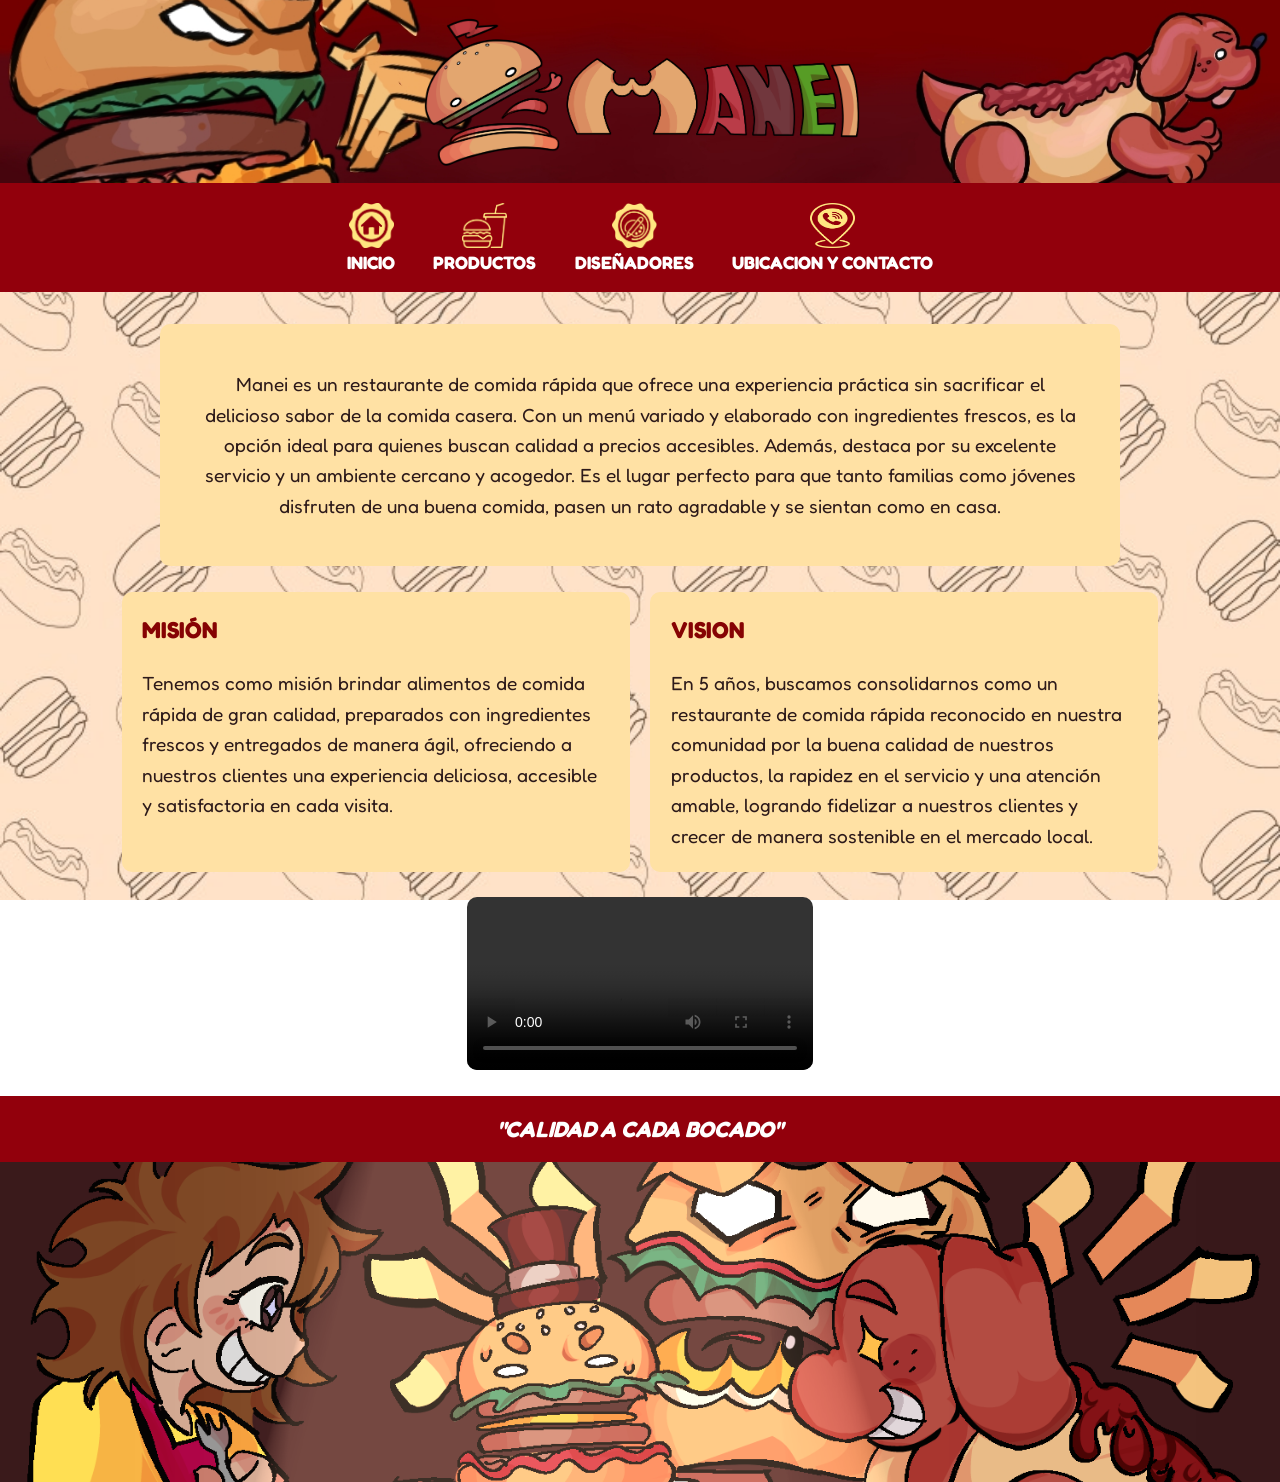
<file: MANEI/index.html>
<!DOCTYPE html>
<html lang="es">
<head>

 <title>MANEI</title>
    <link rel="stylesheet" href="archivos/estilo.css">

<meta charset="UTF-8"> 
<meta name="viewport" content="width=device-width, initial-scale=1">

  <title>PAGINA PRINCIPAL</title>

<script defer src="archivos/javascript.js">
</script>

</head>

<body>

<div id="bloquesuperior">
<div id="capa">
  
  <img class="banner" src="imagenes/banner.jpeg" alt="Banner">

  <div class="logom">

    <img src="imagenes/logo.png" alt="logo">

  </div>
</div>
</div>
 
  
<div id="menu">

  <button onmouseover="colorBoton(this)" onmouseout="quitarColorBoton(this)" id ="binicio" onclick="enlace()">
     <img src="imagenes/inicio.png" alt="icono de casa">
  INICIO
 
  </button>
    
  <button onmouseover="colorBoton(this)" onmouseout="quitarColorBoton(this)" id="bproductos" onclick ="enlace2()">
    <img src="imagenes/productos.png" alt="icono de productos">
  PRODUCTOS
  </button> 
      

  <button onmouseover="colorBoton(this)" onmouseout="quitarColorBoton(this)" id="bdiseñadores" onclick ="enlace4()" >
    <img src="imagenes/dise.png" alt="icono de diseñadores">
  DISEÑADORES
  </button>

  <button onmouseover="colorBoton(this)" onmouseout="quitarColorBoton(this)" id="bcontacto"onclick ="enlace3()" >
    <img src="imagenes/contacto.png" alt="icono de contacto">
    UBICACION Y CONTACTO
  </button>
	
</div>

<div id="texto1">
  <p>
    Manei es un restaurante de comida rápida que ofrece una experiencia práctica sin sacrificar el delicioso sabor de la comida casera. Con un menú variado y elaborado con ingredientes frescos, es la opción ideal para quienes buscan calidad a precios accesibles.
    Además, destaca por su excelente servicio y un ambiente cercano y acogedor. Es el lugar perfecto para que tanto familias como jóvenes disfruten de una buena comida, pasen un rato agradable y se sientan como en casa.
  </p> 

</div>

<div id="contenido">

  <div id="mision">

    <b>
      MISIÓN
    </b>
    <br>
    <p>
      Tenemos como misión brindar alimentos de comida rápida de gran calidad, preparados con ingredientes frescos y entregados de manera ágil, ofreciendo a nuestros clientes una experiencia deliciosa, accesible y satisfactoria en cada visita.
    </p>

  </div>

  <div id="vision">

    <b>
        VISION
    </b>
    <br>
    <p>
        En 5 años, buscamos consolidarnos como un restaurante de comida rápida reconocido en nuestra comunidad por la buena calidad de nuestros productos, la rapidez en el servicio y una atención amable, logrando fidelizar a nuestros clientes y crecer de manera sostenible en el mercado local.
    </p>

  </div>

</div>

<div id="video1">

  <video controls>

    <source src="archivos/video1.mp4" type="video/mp4">

  </video>

</div>

<div id="barrabaja">
  <p id="slogan">"CALIDAD A CADA BOCADO"</p>
</div>

<div id="bloqueinferior">

  <img class="banner" src="imagenes/baner2.png" alt="Banner">

</div>

</body>
</html>
</file>
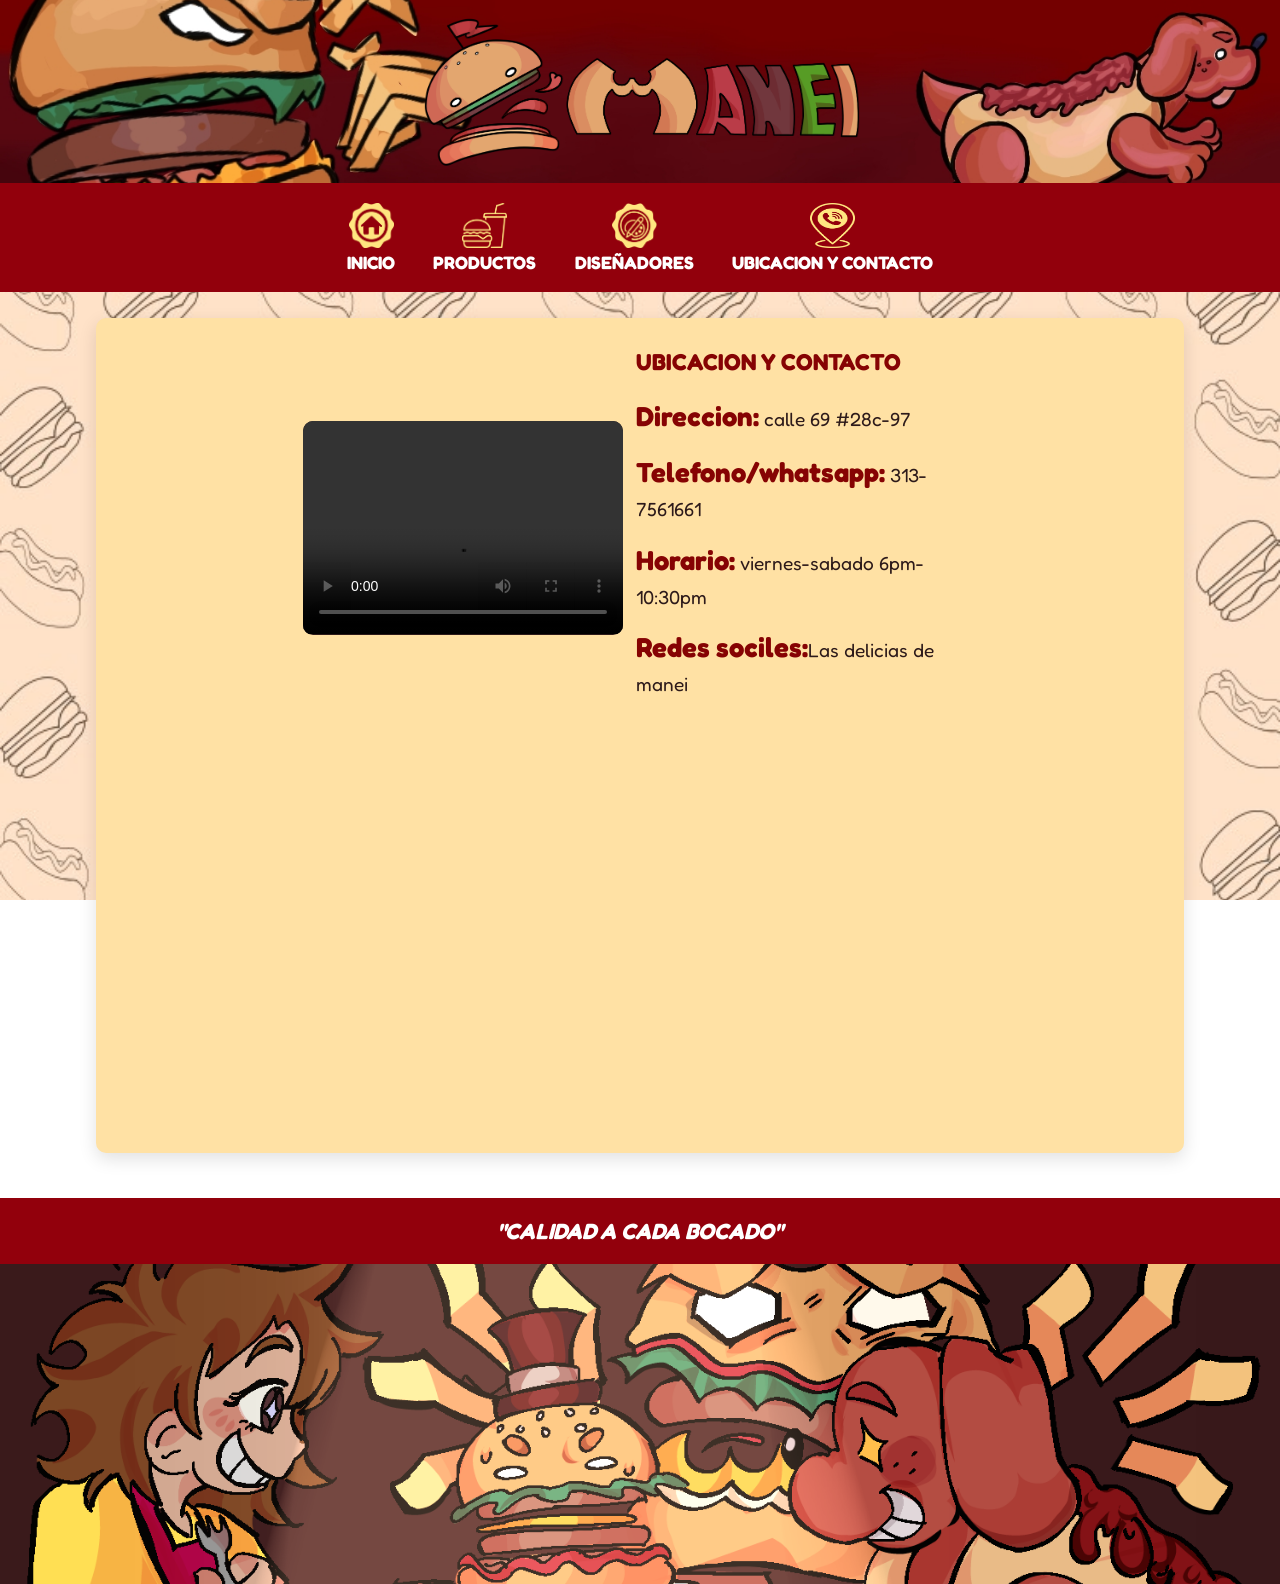
<file: MANEI/paginas/contacto.html>
<!DOCTYPE html>
<html lang="es">
<head>

<title>Explorando CSS</title>
  <link rel="stylesheet" href="../archivos/estilo.css">

<meta charset="UTF-8"> 
<meta name="viewport" content="width=device-width, initial-scale=1">

<title>PAGINA PRINCIPAL</title>


  <script defer src="../archivos/javascript.js"></script>

</head>

<body>

<div id="bloquesuperior">

   <img class="banner" src="../imagenes/banner.jpeg" alt="banner">

    <div id="letras">
    <img src="../imagenes/logo.png" alt="logo">
    </div>

</div>
 
<div id="menu">

  <button onmouseover="colorBoton(this)" onmouseout="quitarColorBoton(this)" id ="binicio" onclick="enlace5()"> 
  <img src="../imagenes/inicio.png" alt="icono de casa">
  INICIO
  </button>

  <button onmouseover="colorBoton(this)" onmouseout="quitarColorBoton(this)" id="bproductos" onclick ="enlace7()">
  <img src="../imagenes/productos.png" alt="icono de productos">
  PRODUCTOS
  </button> 
       
  <button onmouseover="colorBoton(this)" onmouseout="quitarColorBoton(this)" id="bdiseñadores" onclick ="enlace9()" >
  <img src="../imagenes/dise.png" alt="icono de diseñadores">
  DISEÑADORES
  </button>

  <button onmouseover="colorBoton(this)" onmouseout="quitarColorBoton(this)" id="bcontacto"onclick ="enlace8()" 
  ><img src="../imagenes/contacto.png" alt="icono de contacto">
  UBICACION Y CONTACTO
  </button>
	
</div>


  
  <div class="ubicacion">

    <div class="contenido-ubicacion">
      <div class="como-llegar-video" >
        <video controls preload="metadata">
          <source src="../archivos/como_llegar.mp4" type="video/mp4">
          Tu navegador no puede reproducir este video.
        </video>
      </div>

      <div class="info">
        <b>UBICACION Y CONTACTO</b>
        <p><b>Direccion:</b> calle 69 #28c-97</p>
        <p><b>Telefono/whatsapp:</b> 313-7561661</p>
        <p><b>Horario:</b> viernes-sabado 6pm-10:30pm</p>
        <p><b>Redes sociles:</b>Las delicias de manei  </p>
      </div>
    </div>

    <div class="mapa">
      <iframe src="https://www.google.com/maps/embed?pb=!1m18!1m12!1m3!1d3982.134551886643!2d-76.296817925027!3d3.5564599964177575!2m3!1f0!2f0!3f0!3m2!1i1024!2i768!4f13.1!3m3!1m2!1s0x8e3a04a0280069d7%3A0x676a870cfda4eb34!2sCl%2069%20%23%2028C-97%2C%20Palmira%2C%20Valle%20del%20Cauca!5e0!3m2!1ses!2sco!4v1792916880107!5m2!1ses!2sco" width="600" height="450" style="border:0;" allowfullscreen="" loading="lazy" referrerpolicy="strict-origin-when-cross-origin"></iframe>    
    </div>

  </div>
  
<div id="barrabaja">
  <p id="slogan">"CALIDAD A CADA BOCADO"</p>
</div>

<div id="bloqueinferior">
    <img class="banner" src="../imagenes/baner2.png" alt="Banner">
</div>

</body>
</html>
</file>
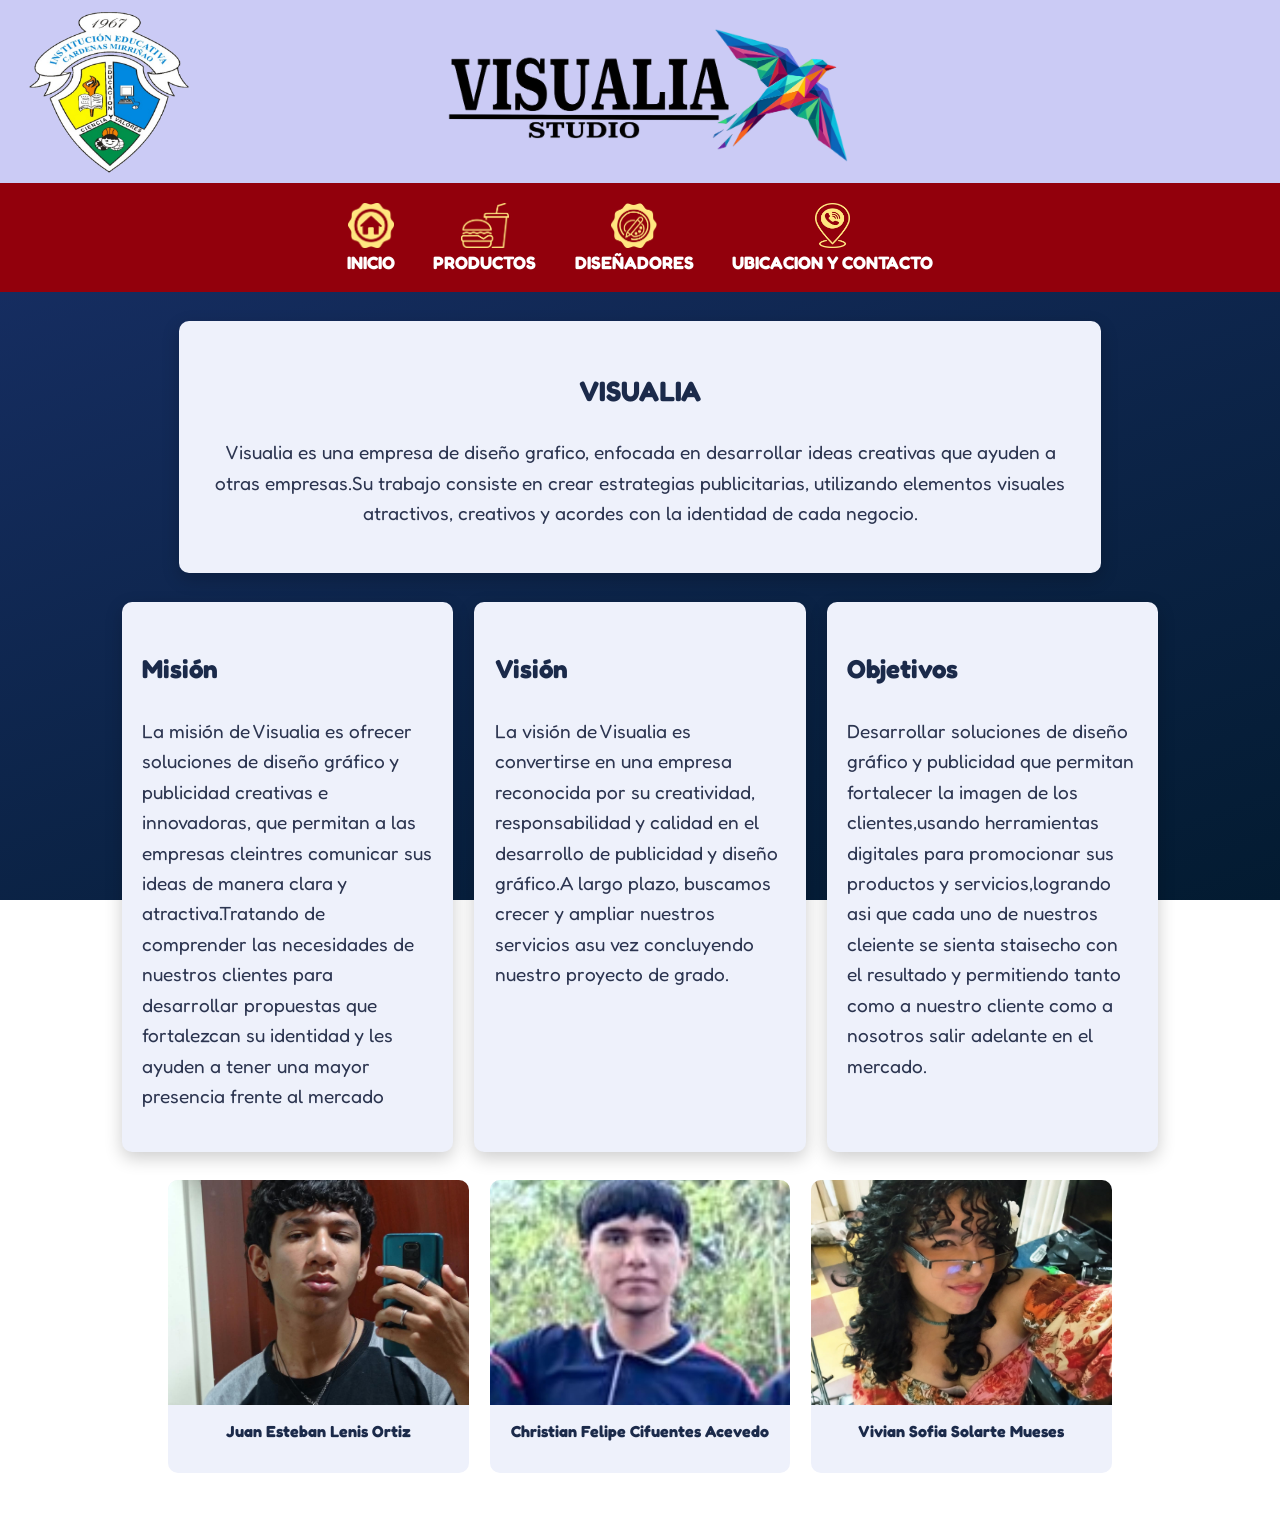
<file: MANEI/paginas/diseñadores.html>
<!DOCTYPE html>
<html lang="es">
<head>

 <title>Explorando CSS</title>
    <link rel="stylesheet" href="../archivos/estilovs.css">

<meta charset="UTF-8"> 
<meta name="viewport" content="width=device-width, initial-scale=1">

<title>PAGINA PRINCIPAL</title>
<script defer src="../archivos/javascript.js"></script>

</head>

<body class="pagina-disenadores">

<div class="bloquesuperiorvs">

    <div class="escudocm">

       <img src="../imagenes/escudo.png" alt="logo">
    </div>

    <div id="logovs">

      <img src="../imagenes/visualia.png" alt="">

    </div>

</div>
 
<div id="menu">

  <button onmouseover="colorBoton(this)" onmouseout="quitarColorBoton(this)" id ="binicio" onclick="enlace5()"> 
  <img src="../imagenes/inicio.png" alt="icono de casa">
  INICIO
  </button>
     
 
  <button onmouseover="colorBoton(this)" onmouseout="quitarColorBoton(this)" id="bproductos" onclick ="enlace7()">
  <img src="../imagenes/productos.png" alt="icono de productos">
  PRODUCTOS
  </button> 
       
  <button onmouseover="colorBoton(this)" onmouseout="quitarColorBoton(this)" id="bdiseñadores" onclick ="enlace9()" >
  <img src="../imagenes/dise.png" alt="icono de diseñadores">
  DISEÑADORES
  </button>

  <button onmouseover="colorBoton(this)" onmouseout="quitarColorBoton(this)" id="bcontacto"onclick ="enlace8()" 
  ><img src="../imagenes/contacto.png" alt="icono de contacto">
  UBICACION Y CONTACTO
  </button>
	
</div>

<div class="contenedorvs">
    
    <div id="textocontvs">
      <h2>VISUALIA</h2>
      <p>
        Visualia es una empresa  de diseño grafico,
         enfocada en desarrollar ideas creativas que ayuden a otras empresas.Su trabajo consiste en crear 
        estrategias publicitarias, utilizando elementos
           visuales atractivos, creativos y acordes con la identidad de cada negocio.
      </p>
    </div>
    
  </div>




  <div id="contvisualia">

    <div class="mvo">
      <h3>Misión</h3>
      <p>La misión de Visualia es ofrecer soluciones de diseño gráfico y publicidad 
    creativas e innovadoras, que permitan a las empresas cleintres comunicar 
        sus ideas de manera clara y atractiva.Tratando de comprender las necesidades
         de nuestros clientes para desarrollar propuestas que fortalezcan
          su identidad y les ayuden a tener una mayor presencia frente al mercado
        </p>
    </div>

    <div class="mvo">
      <h3>Visión</h3>
      <p>La visión de Visualia es convertirse en una empresa reconocida por su
         creatividad, responsabilidad y calidad en el desarrollo de publicidad
          y diseño gráfico.A largo plazo, buscamos crecer y ampliar nuestros 
          servicios asu vez concluyendo nuestro proyecto de grado.</p>
    </div>

    <div class="mvo">
      <h3>Objetivos</h3>
      <p>Desarrollar soluciones de diseño gráfico y publicidad que permitan
         fortalecer la imagen de los clientes,usando herramientas digitales para promocionar sus 
          productos y servicios,logrando asi que cada uno de nuestros cleiente se sienta staisecho con el resultado 
          y permitiendo tanto como a nuestro cliente como a nosotros salir adelante en el mercado.</p>
    </div>

  </div>

</div>
    
  <div class="grupo">

    <div class="integrante">
      <img src="../imagenes/lenis.jpeg" alt="Foto del diseñador 1">
      <p>Juan Esteban Lenis Ortiz</p>
    </div>

    <div class="integrante">
      <img src="../imagenes/christian.jpeg" alt="Foto del diseñador 2">
      <p>Christian Felipe Cifuentes Acevedo</p>
    </div>

    <div class="integrante">
      <img src="../imagenes/vivian.jpeg" alt="Foto del diseñador 3">
      <p>Vivian Sofia Solarte Mueses
      </p>
    </div>

  </div>
</body>
</html>
</file>
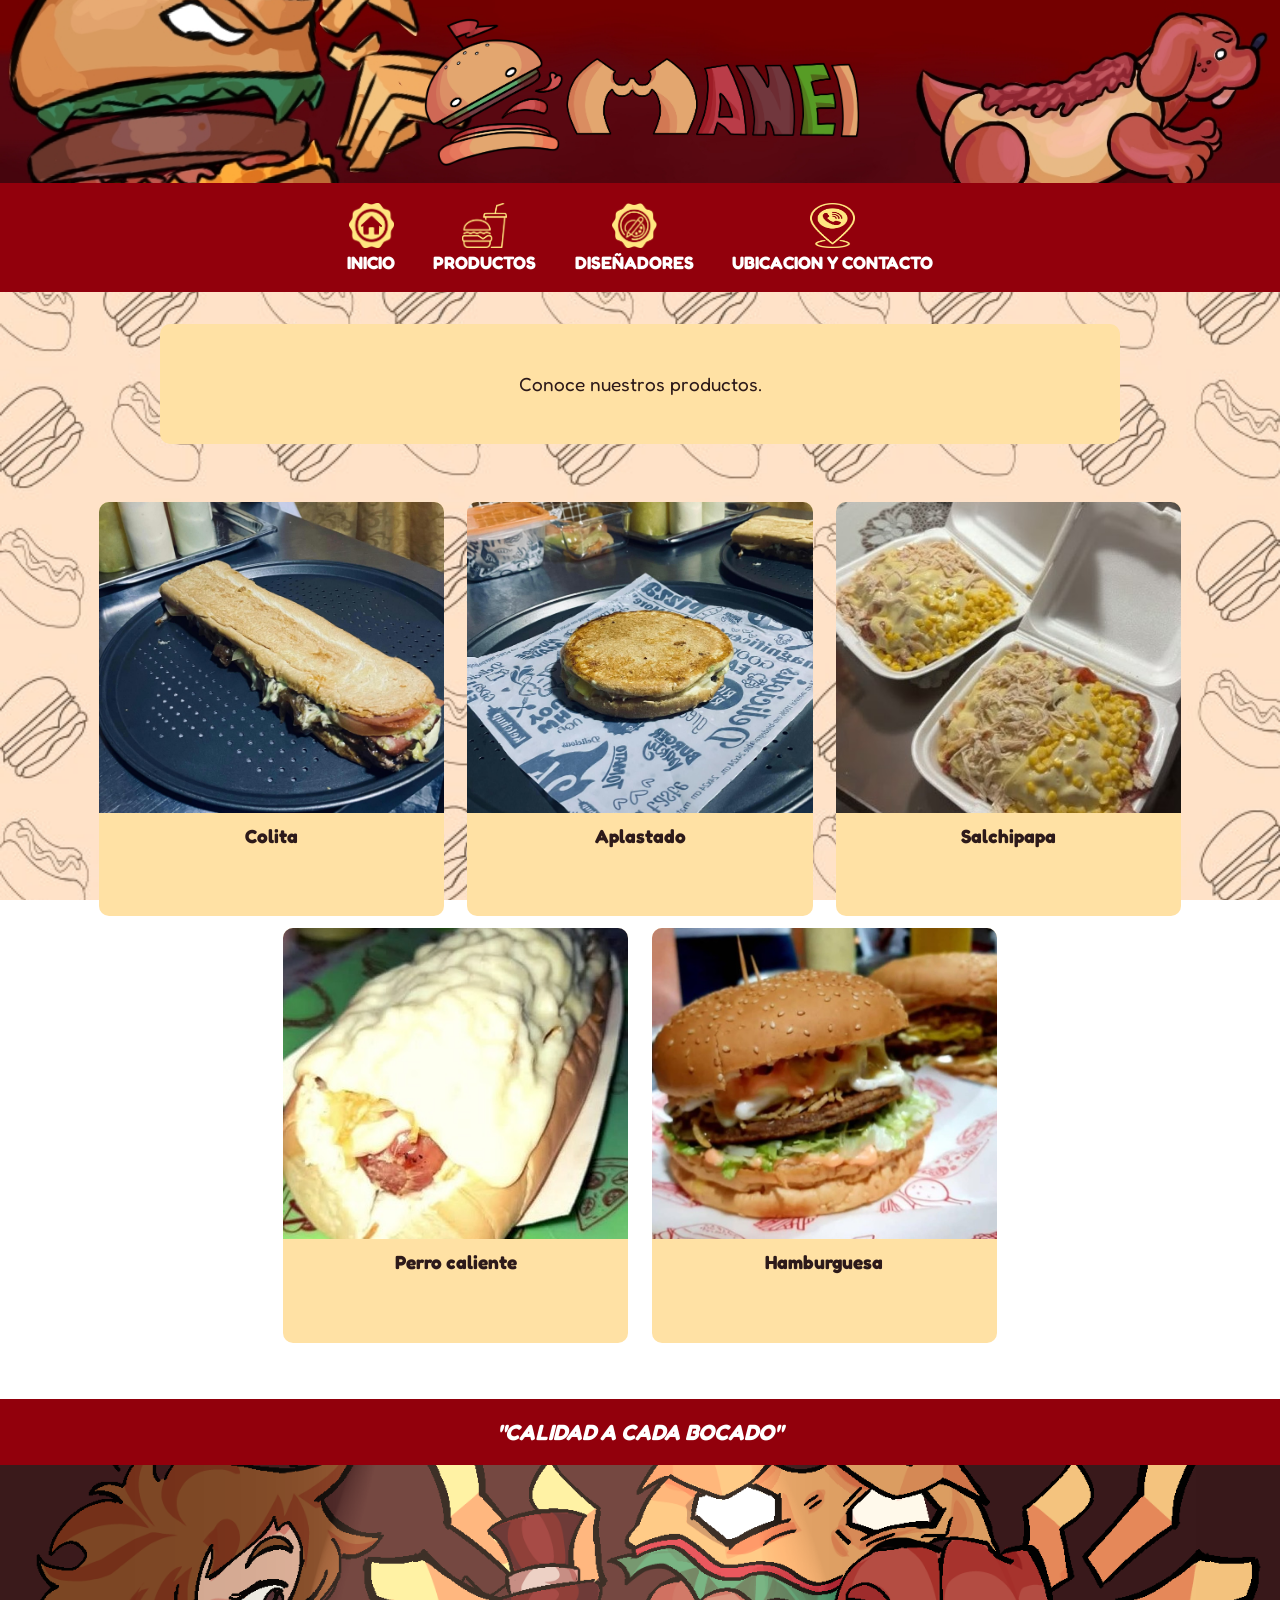
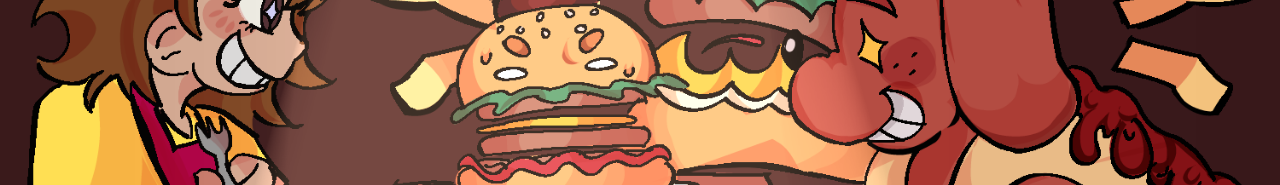
<file: MANEI/paginas/productos.html>
<!DOCTYPE html>
<html lang="es">
<head>

<meta charset="UTF-8">
<meta name="viewport" content="width=device-width, initial-scale=1">
<title>Productos | Manei</title>
<link rel="stylesheet" href="../archivos/estilo.css">
<script defer src="../archivos/javascript.js"></script>

</head>

<body>

<div id="bloquesuperior">

      <img class="banner" src="../imagenes/banner.jpeg" alt="banner">

    <div class="letras">
<img src="../imagenes/logo.png" alt="logo">
    </div>

</div>
 
<div id="menu">

  <button onmouseover="colorBoton(this)" onmouseout="quitarColorBoton(this)" id ="binicio" onclick="enlace5()"> 
  <img src="../imagenes/inicio.png" alt="icono de casa">
  INICIO
  </button>
     
  <button onmouseover="colorBoton(this)" onmouseout="quitarColorBoton(this)" id="bproductos" onclick ="enlace7()">
  <img src="../imagenes/productos.png" alt="icono de productos">
  PRODUCTOS
  </button> 
       
  <button onmouseover="colorBoton(this)" onmouseout="quitarColorBoton(this)" id="bdiseñadores" onclick ="enlace9()" >
  <img src="../imagenes/dise.png" alt="icono de diseñadores">
  DISEÑADORES
  </button>

  <button onmouseover="colorBoton(this)" onmouseout="quitarColorBoton(this)" id="bcontacto"onclick ="enlace8()" 
  ><img src="../imagenes/contacto.png" alt="icono de contacto">
  UBICACION Y CONTACTO
  </button>
	
</div>
 
<div id="texto1">
    <p>
      Conoce nuestros productos.
    </p> 

</div>

  <div class="galeria">

    <div id="producto1" onclick="voltearTarjeta(this)" class="producto tarjeta-interactiva" role="button" tabindex="0" aria-pressed="false" aria-label="Colita. Pulsa para ver precio e información">
      <div class="tarjeta-cuerpo">
        <div class="cara-tarjeta cara-frontal">
          <img src="../imagenes/cola.jpeg" alt="Colita">
          <p class="textopro">Colita</p>
        </div>

        <div class="cara-tarjeta cara-trasera">
          <h2>Colita</h2>
          <p>Precio: $10.000<div id="precio1" class="campo-pendiente" aria-label="por completar"></div></p>
          <p>Ingredientes:Pan,lechuga,tomate,guiso <div id="informacion1" class="campo-pendiente" aria-label="por completar"></div></p>
        </div>
      </div>
    </div>

    <div id="producto2" onclick="voltearTarjeta(this)" class="producto tarjeta-interactiva" role="button" tabindex="0" aria-pressed="false" aria-label="Aplastado. Pulsa para ver precio e información">
      <div class="tarjeta-cuerpo">
        <div class="cara-tarjeta cara-frontal">
          <img src="../imagenes/aplastado.jpeg" alt="Aplastado">
          <p class="textopro">Aplastado</p>
        </div>
        
        <div class="cara-tarjeta cara-trasera">
          <h2>Aplastado</h2>
          <p>Precio: $9.000 <div id="precio2" class="campo-pendiente" aria-label="por completar"></div></p>
          <p>Ingredientes: Pan, lechunga,tomate, queso, pollo o carne, tomate. salsa <div id="informacion2" class="campo-pendiente" aria-label="por completar"></div></p>
        </div>
      </div>
    </div>

    <div id="producto3" onclick="voltearTarjeta(this)" class="producto tarjeta-interactiva" role="button" tabindex="0" aria-pressed="false" aria-label="Salchipapa. Pulsa para ver precio e información">
      <div class="tarjeta-cuerpo">
        <div class="cara-tarjeta cara-frontal">
          <img src="../imagenes/salchi.jpeg" alt="Salchipapa">
          <p class="textopro">Salchipapa</p>
        </div>
        <div class="cara-tarjeta cara-trasera">
          <h2>Salchipapa</h2>
          <p>Precio: <div id="precio3" class="campo-pendiente" aria-label="por completar"></div></p>
          <p>Información: <div id="informacion3" class="campo-pendiente" aria-label="por completar"></div></p>
        </div>
      </div>
    </div>

    <div id="producto4" onclick="voltearTarjeta(this)" class="producto tarjeta-interactiva" role="button" tabindex="0" aria-pressed="false" aria-label="Aplastado. Pulsa para ver precio e información">
      <div class="tarjeta-cuerpo">
        <div class="cara-tarjeta cara-frontal">
          <img src="../imagenes/perro.jpg" alt="Perro caliente">
          <p class="textopro">Perro caliente</p>
        </div>
        
        <div class="cara-tarjeta cara-trasera">
          <h2>Perro caliente</h2>
          <p>Precio: <div id="precio4" class="campo-pendiente" aria-label="por completar"></div></p>
          <p>Información: <div id="informacion4" class="campo-pendiente" aria-label="por completar"></div></p>
        </div>
      </div>
    </div>

    
    <div id="producto5" onclick="voltearTarjeta(this)" class="producto tarjeta-interactiva" role="button" tabindex="0" aria-pressed="false" aria-label="Aplastado. Pulsa para ver precio e información">
      <div class="tarjeta-cuerpo">
        <div class="cara-tarjeta cara-frontal">
          <img src="../imagenes/burger.jpg" alt="Hamburguesa">
          <p class="textopro">Hamburguesa</p>
        </div>
        
        <div class="cara-tarjeta cara-trasera">
          <h2>Hamburguesa</h2>
          <p>Precio: <div id="precio5" class="campo-pendiente" aria-label="por completar"></div></p>
          <p>Información: <div id="informacion5" class="campo-pendiente" aria-label="por completar"></div></p>
        </div>
      </div>
    </div>

  </div>

<div id="barrabaja">
  <p id="slogan">"CALIDAD A CADA BOCADO"</p>
</div>

<div id="bloqueinferior">
  
    <img class="banner" src="../imagenes/baner2.png" alt="Banner">
</div>

</body>
</html>
</file>
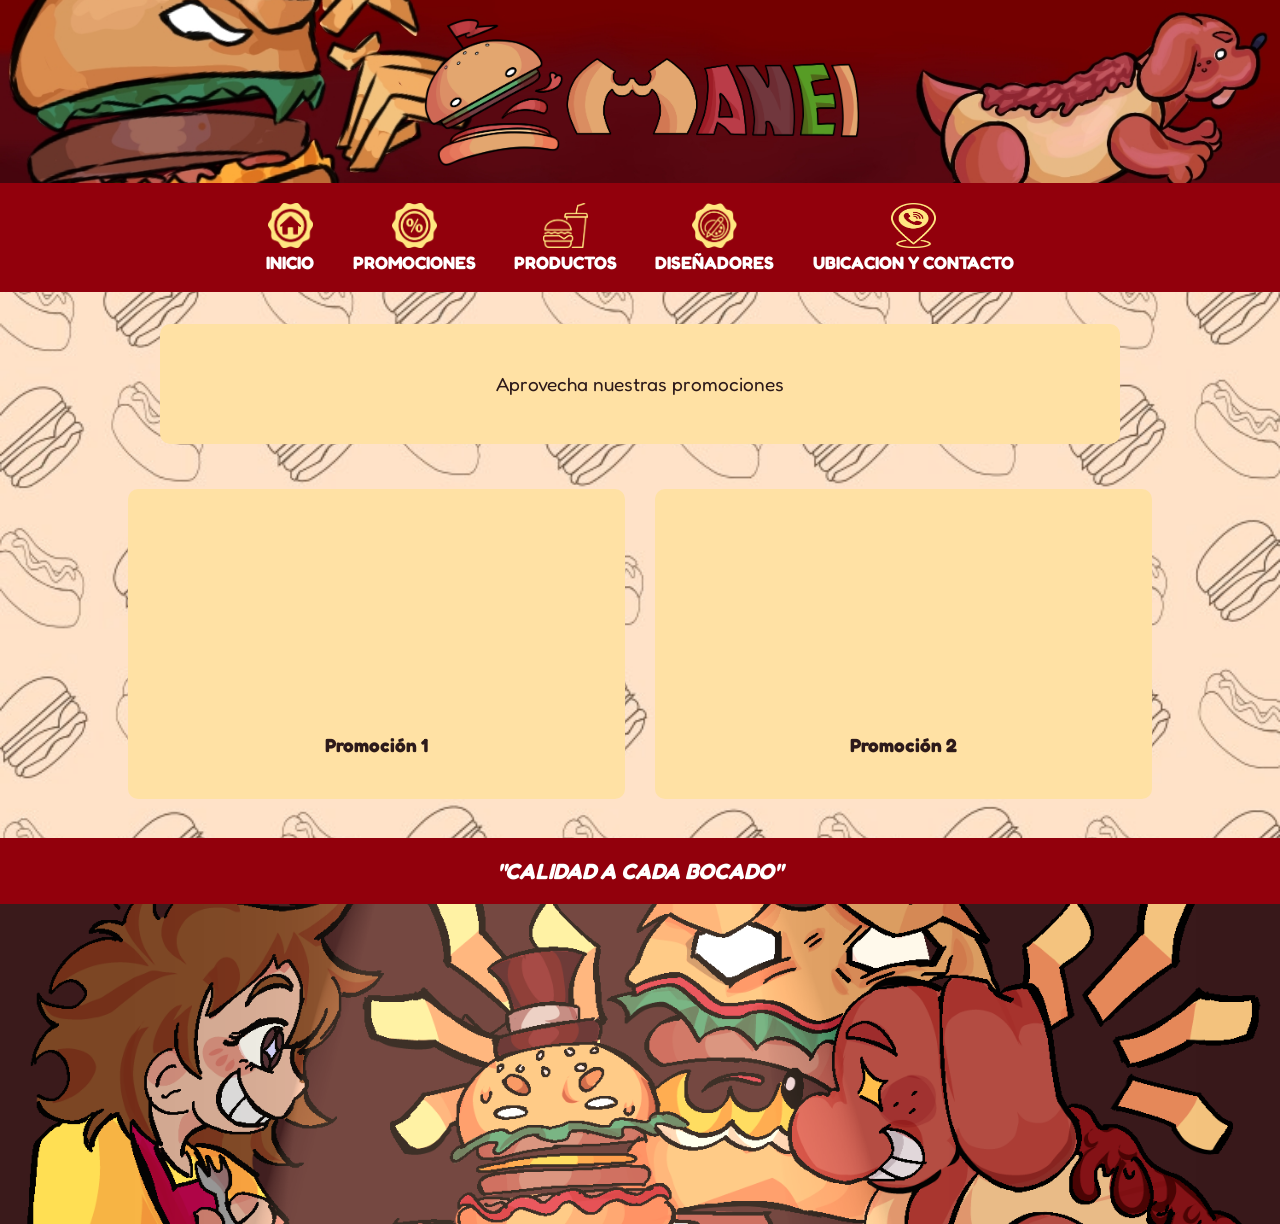
<file: MANEI/paginas/promocion.html>
<!DOCTYPE html>
<html lang="es">
<head>

<meta charset="UTF-8">
<meta name="viewport" content="width=device-width, initial-scale=1">
<title>Promociones | Manei</title>
<link rel="stylesheet" href="../archivos/estilo.css">
<script defer src="../archivos/javascript.js"></script>

</head>

<body>

<div id="bloquesuperior">

    <img class="banner" src="../imagenes/banner.jpeg" alt="banner">


    <div class="letras">
        <img src="../imagenes/logo.png" alt="logo">
    </div>

</div>
 
<div id="menu">

  <button onmouseover="colorBoton(this)" onmouseout="quitarColorBoton(this)" id ="binicio" onclick="enlace5()"> 
  <img src="../imagenes/inicio.png" alt="icono de casa">
  INICIO
  </button>
     
  <button onmouseover="colorBoton(this)" onmouseout="quitarColorBoton(this)" type="button" onclick="enlace6()">
  <img src="../imagenes/promo.png" alt="icono de promociones">
  PROMOCIONES
  </button> 

  <button onmouseover="colorBoton(this)" onmouseout="quitarColorBoton(this)" id="bproductos" onclick ="enlace7()">
  <img src="../imagenes/productos.png" alt="icono de productos">
  PRODUCTOS
  </button> 
       
  <button onmouseover="colorBoton(this)" onmouseout="quitarColorBoton(this)" id="bdiseñadores" onclick ="enlace9()" >
  <img src="../imagenes/dise.png" alt="icono de diseñadores">
  DISEÑADORES
  </button>

  <button onmouseover="colorBoton(this)" onmouseout="quitarColorBoton(this)" id="bcontacto"onclick ="enlace8()" 
  ><img src="../imagenes/contacto.png" alt="icono de contacto">
  UBICACION Y CONTACTO
  </button>
	
</div>

    <div id="texto1">
      <p>
      Aprovecha nuestras promociones 
      </p> 

  </div>


  
  <div class="galprom">
    
    <div id="promocion1" onclick="voltearTarjeta(this)" class="prom tarjeta-interactiva" role="button" tabindex="0" aria-pressed="false" aria-label="Promoción 1. Pulsa para ver precio e información">
      <div class="tarjeta-cuerpo">
        <div class="cara-tarjeta cara-frontal">
          <div class="imagen-pendiente" aria-hidden="true"></div>
          <p class="textopro">Promoción 1</p>
        </div>
        <div class="cara-tarjeta cara-trasera">
          <h2>Promoción 1</h2>
          <p>Precio: <div id="precio1" class="campo-pendiente" aria-label="por completar"></div></p>
          <p>Información: <div id="informacion1" class="campo-pendiente" aria-label="por completar"></div></p>
        </div>
      </div>
    </div>

    <div id="promocion2" onclick="voltearTarjeta(this)" class="prom tarjeta-interactiva" role="button" tabindex="0" aria-pressed="false" aria-label="Promoción 2. Pulsa para ver precio e información">
      <div class="tarjeta-cuerpo">
        <div class="cara-tarjeta cara-frontal">
          <div class="imagen-pendiente" aria-hidden="true"></div>
          <p class="textopro">Promoción 2</p>
          </div>
          <div class="cara-tarjeta cara-trasera">
          <h2>Promoción 2</h2>
          <p>Precio: <div id="precio2" class="campo-pendiente" aria-label="por completar"></div></p>
          <p>Información: <div id="informacion2" class="campo-pendiente" aria-label="por completar"></div></p>
        </div>
      </div>
    </div>

  </div>

<div id="barrabaja">
  <p id="slogan">"CALIDAD A CADA BOCADO"</p>
</div>

<div id="bloqueinferior">

    <img class="banner" src="../imagenes/baner2.png" alt="Banner">
</div>

</body>
</html>
</file>
<file: MANEI/archivos/estilo.css>
@charset "UTF-8";

/* DISEÑO LÍQUIDO + MEDIA QUERIES
   - Anchos, márgenes, espacios y paddings grandes: en %
   - Letras: en % (100% = tamaño base del navegador; en proyectores se agranda con @media)
   - Alturas: con aspect-ratio (proporción ancho/alto) para que crezcan junto con el ancho
   - Detalles pequeños (esquinas, sombras, iconos): en px
   - Los únicos px que quedan están en los @media (puntos donde cambia el diseño) */

@font-face {
  font-family: 'Fredoka';
  src: url('Fredoka.ttf') format('truetype');
  font-display: swap;
}


body {
  margin: 0;
  min-height: 100vh;
  display: flex;
  flex-direction: column;
  font-family: 'Fredoka', sans-serif;
  background: url(../imagenes/fondo.jpg);
  background-size: cover;
  background-position: center;
  background-attachment: fixed;
  color: #2d1a1a;
}

img {
  max-width: 100%;
}


#bloquesuperior{
  position: relative;
  display: flex;
  align-items: center;
  justify-content: center;
  width: 100%;
  aspect-ratio: 7 / 1;
  margin: 0;
  overflow: hidden;
  z-index: 0;
}


#barrabaja{
  position: relative;
  display: flex;
  align-items: center;
  justify-content: center;
  padding: 1.2% 0;
  margin: 0;
  background-color: #92000c;
  overflow: hidden;
}

#barrabaja p{
  margin: 0;
}


#bloqueinferior{
  position: relative;
  bottom: 0%;
  flex-grow: 1;               /* si la pantalla es alta, este banner ocupa el espacio que sobra */
  display: flex;
  align-items: center;
  justify-content: center;
  text-align: center;
  width: 100%;
  aspect-ratio: 4 / 1;
  overflow: hidden;
}

#bloqueinferior p {
  position: relative;
  z-index: 1;
  margin: 0;
  color: #fff;
  font-weight: bold;
  text-shadow: 0 2px 5px #000;
}


.banner{
  position: absolute;
  top: 0;
  left: 0;
  width: 100%;
  height: 100%;
  object-fit: cover;
  z-index: 0;
  pointer-events: none;
}


#menu {
  display: flex;
  justify-content: center;
  align-items: center;
  flex-wrap: wrap;            /* si no caben todos los botones, pasan a otra fila (no se cortan) */
  gap: 8px 1%;
  background-color: rgb(146, 0, 12);
  padding: 1% 2%;
  z-index: 2;
  text-align: center;
}


#menu a {
  text-decoration: none;
  color: #a22ac7;
  font-weight: bold;
  font-size: 250%;
}


#menu button {
  display: flex;
  flex-direction: column;
  align-items: center;
  justify-content: center;
  gap: 4px;
  padding: 7px 13px;
  border: none;
  background-color: transparent;
  color: white;
  cursor: pointer;
  border-radius: 5px;
  z-index: 2;
  font-family: inherit;
  font-size: 112%;
  font-weight: bold;
  text-align: center;
}


#menu button img {
  display: block;
  flex-shrink: 0;
  width: 45px;
  height: 45px;
}

.logom,
.letras,
#letras {
  position: absolute;
  left: 50%;
  top: 50%;
  transform: translate(-50%, -50%);
  width: 35%;
  height: 100%;
  z-index: 4;
}

.logom img,
.letras img,
#letras img {
  width: 100%;
  height: 100%;
  object-fit: contain;
}


#texto1{
  width: 75%;
  box-sizing: border-box;
  margin: 2.5% auto 2%;
  padding: 2% 3%;
  border-radius: 10px;
  background-color:rgb(255, 225, 164);
  text-align: center;
}


p{
  font-family: 'Fredoka', sans-serif;
  font-size: 119%;
  line-height: 1.6;
  color: #2D1A1A;
}


B{
  font-family: 'Fredoka', sans-serif;
  font-size: 144%;
  line-height: 1.6;
  color: #860303;
}


#contenido {
  width: 81%;
  box-sizing: border-box;
  display: flex;
  align-items: stretch;
  justify-content: center;
  gap: 2%;
  margin: 0 auto;
  padding: 0;
}


#mision, #vision {
  flex: 1 1 0;
  min-width: 0;
  box-sizing: border-box;
  padding: 2%;
  border-radius: 10px;
  background-color: rgb(255, 225, 164);
}


#mision p, #vision p {
  margin-bottom: 0;
}


h2, h3 {
  margin-top: 0;
}

#video1{
  width: 27%;
  margin: 2% auto;
}

#video1 video {
  width: 100%;
  height: auto;
  display: block;
  border-radius: 10px;
}


.galeria {
  width: 90%;
  margin: 2.5% auto 3.5%;
  display: flex;
  flex-wrap: wrap;
  justify-content: center;
  gap: 2%;
}


.producto {
  width: 30%;                 /* 3 tarjetas por fila */
  aspect-ratio: 5 / 6;
  margin-bottom: 1%;
}


.textopro{
  padding: 8px;
  font-weight: bold;
  margin: 0;
}


.galprom {
  display: grid;
  grid-template-columns: repeat(2, 1fr);
  gap: 32px 3%;
  width: 80%;
  margin: 1.5% auto 3%;
}


.prom {
  aspect-ratio: 16 / 10;
}


.tarjeta-interactiva{
  position: relative;
  perspective: 1000px;
  cursor: pointer;
}


.tarjeta-cuerpo{
  position: absolute;
  inset: 0;
  transform-style: preserve-3d;
  transition: transform 0.6s ease;
}


.cara-tarjeta{
  position: absolute;
  inset: 0;
  overflow: hidden;
  background-color: rgb(255, 225, 164);
  border-radius: 10px;
  text-align: center;
  backface-visibility: hidden;
  -webkit-backface-visibility: hidden;
}

.cara-frontal img,
.imagen-pendiente{
  display: block;
  width: 100%;
  height: 75%;
  object-fit: cover;
}


.cara-trasera{
  box-sizing: border-box;
  display: flex;
  flex-direction: column;
  justify-content: center;
  padding: 6%;
  overflow: auto;             
  transform: rotateY(180deg);
}


.cara-trasera h2{
  margin: 0 0 6px;
  color: #860303;
}


.cara-trasera p{
  margin: 6px 0;
}


.campo-pendiente{
  display: inline-block;
  width: 60%;
  min-height: 16px;
  border-bottom: 1px solid #2d1a1a;
  vertical-align: baseline;
}


.ubicacion {
  display: flex;
  flex-direction: column;
  flex-wrap: nowrap;
  align-items: stretch;
  gap: 32px;
  width: 85%;
  box-sizing: border-box;
  margin: 2% auto 3.5%;
  background-color: rgb(255, 225, 164);
  border-radius: 10px;
  padding: 2%;
  box-shadow: 0 6px 18px rgba(0, 0, 0, 0.12);
}


.mapa {
  width: 65%;
  align-self: center;
}


.mapa iframe {
  width: 100%;
  height: auto;
  aspect-ratio: 16 / 9;
  border: none;
  border-radius: 10px;
}


.info {
  flex: 1 1 auto;
  align-self: center;
}


.info p {
  margin: 13px 0;
}

.contenido-ubicacion {
  box-sizing: border-box;
  width: 65%;
  align-self: center;
  display: flex;
  flex-direction: row;
  align-items: center;
  gap: 2%;
}

.como-llegar-video {
  flex: 1 1 50%;
  text-align: center;
}

.como-llegar-video b {
  display: block;
  margin-bottom: 6px;
  color: #860303;
}

.como-llegar-video video {
  width: 100%;
  height: auto;
  aspect-ratio: 3 / 2;
  display: block;
  object-fit: contain;
  background-color: #2d1a1a;
  border-radius: 10px;
}

#slogan {
  font-family: 'Fredoka', sans-serif;
  font-size: 138%;
  line-height: 1.6;
  color: #fff;
  font-weight: bold;
  font-style: italic;
}


@media screen and (min-width: 1400px) {
  html { font-size: 125%; }
}

@media screen and (min-width: 1800px) {
  html { font-size: 150%; }

  #texto1 { width: 80%; }
  #contenido { width: 86%; }
  .galeria { width: 86%; }
  .galprom { width: 84%; }
  .ubicacion { width: 88%; }
}


@media screen and (min-width: 768px) and (max-width: 1023px) {

  #bloquesuperior { aspect-ratio: 5 / 1; }

  .logom, .letras, #letras { width: 45%; }

  #menu button { font-size: 95%; }

  #texto1 { width: 88%; }

  #contenido { width: 92%; }

  #video1 { width: 45%; }

  .galeria { width: 94%; }

  .producto { width: 46%; }    

  .galprom { width: 92%; }

  .prom { aspect-ratio: 4 / 3; }

  .ubicacion { width: 92%; }

  .mapa, .contenido-ubicacion { width: 80%; }

  #bloqueinferior { aspect-ratio: 3 / 1; }
}

/* TELÉFONO (hasta 767) */
@media screen and (max-width: 767px) {

  #bloquesuperior { aspect-ratio: 3 / 1; }

  .logom, .letras, #letras { width: 70%; }

  #menu button { font-size: 90%; }

  #texto1 {
    width: 92%;
    margin: 4% auto;
    padding: 4%;
  }

  #contenido {
    width: 92%;
    flex-direction: column;
  }

  #mision, #vision {
    flex: none;
    width: 100%;
    padding: 4%;
    margin-bottom: 4%;
  }

  #video1 {
    width: 80%;
    margin: 6% auto;
  }

  .galeria { width: 92%; }

  .producto { width: 90%; }          /* 1 tarjeta por fila */

  .galprom {
    grid-template-columns: 1fr;
    width: 88%;
  }

  .prom { aspect-ratio: 1 / 1; }

  .ubicacion {
    width: 94%;
    padding: 4%;
  }

  .mapa { width: 100%; }

  .contenido-ubicacion {
    width: 100%;
    flex-direction: column;
  }

  .como-llegar-video { flex-basis: auto; width: 100%; }

  .info { flex-basis: 100%; }

  #barrabaja { padding: 3% 0; }

  #slogan { font-size: 110%; }

  #bloqueinferior { aspect-ratio: 2 / 1; }
}
</file>
<file: MANEI/archivos/estilovs.css>
@charset "UTF-8";

/* DISEÑO LÍQUIDO + MEDIA QUERIES (página Diseñadores)
   Anchos, márgenes y espacios en %; letras en %; alturas con aspect-ratio; detalles pequeños en px. */

@font-face {
  font-family: 'Fredoka';
  src: url('Fredoka.ttf') format('truetype');
  font-display: swap;
}

body.pagina-disenadores{
  margin: 0;
  min-height: 100vh;
  font-family: 'Fredoka', sans-serif;
  background: linear-gradient(160deg, #142c69f8, #031b31);
  background-attachment: fixed;
  color: #2d1a1a;
}

img {
  max-width: 100%;
}

#menu {
  display: flex;
  justify-content: center;
  align-items: center;
  flex-wrap: wrap;            /* si no caben todos los botones, pasan a otra fila (no se cortan) */
  gap: 8px 1%;
  background-color: rgb(146, 0, 12);
  padding: 1% 2%;
  z-index: 2;
  text-align: center;
}

#menu a {
  text-decoration: none;
  color: #a22ac7;
  font-weight: bold;
  font-size: 250%;
}

#menu button {
  display: flex;
  flex-direction: column;
  align-items: center;
  justify-content: center;
  gap: 4px;
  padding: 7px 13px;
  border: none;
  background-color: transparent;
  color: white;
  cursor: pointer;
  border-radius: 5px;
  z-index: 2;
  font-family: inherit;
  font-size: 112%;
  font-weight: bold;
  text-align: center;
}

#menu button img {
  display: block;
  flex-shrink: 0;
  height: 45px;
}

#menud {
  display: flex;
  align-items: center;
  flex-wrap: wrap;
  justify-content: center;
  gap: 8px 1.5%;
  background-color: rgb(112, 38, 250);
  padding: 1% 2%;
  z-index: 2;
}

#menud a {
  text-decoration: none;
  color: #a22ac7;
  font-weight: bold;
  font-size: 250%;
}

#menud button {
  padding: 9px 13px;
  border: none;
  background-color: transparent;
  color: white;
  cursor: pointer;
  border-radius: 5px;
  z-index: 2;
  font: inherit;
  font-size: 112%;
  font-weight: bold;
}

.bloquesuperiorvs{
  position: relative;
  display: flex;
  align-items: center;
  justify-content: center;
  width: 100%;
  aspect-ratio: 7 / 1;
  margin: 0;
  background-color: #cbcbf5;
  overflow: hidden;
}

.escudocm {
  position: absolute;
  left: 2%;
  top: 50%;
  transform: translateY(-50%);
  height: 90%;
  aspect-ratio: 1 / 1;
  z-index: 2;
  border-radius: 18%;
}

.escudocm img {
  width: 100%;
  height: 100%;
  object-fit: cover;
}

#logovs{
  position: relative;
  width: 40%;
  height: 86%;
  z-index: 2;
}

#logovs img{
  width: 100%;
  height: 100%;
  object-fit: contain;
}

.contenedorvs{
  display: flex;
  justify-content: center;
  text-align: center;
  gap: 1.5%;
  width: 72%;
  box-sizing: border-box;
  margin: 2.2% auto;
  padding: 2%;
  border-radius: 10px;
  background-color: #eef1fb;
  box-shadow: 0 6px 18px rgba(0, 0, 0, 0.2);
}

#textocontvs h2 {
  font-family: 'Fredoka', sans-serif;
  font-size: 175%;
  line-height: 1.6;
  color: #1b2a4a;
}

#textocontvs p {
  font-family: 'Fredoka', sans-serif;
  font-size: 119%;
  line-height: 1.6;
  color: #2c3550;
}

#contvisualia{
  display: flex;
  align-items: stretch;
  gap: 2%;
  width: 81%;
  margin: 2.2% auto;
  justify-content: center;
}

.mvo{
  flex: 1 1 25%;
  box-sizing: border-box;
  background-color: #eef1fb;
  border-radius: 10px;
  padding: 2%;
  box-shadow: 0 6px 18px rgba(0, 0, 0, 0.2);
}

.mvo h3 {
  font-family: 'Fredoka', sans-serif;
  font-size: 162%;
  line-height: 1.6;
  color: #1b2a4a;
}

.mvo p {
  font-family: 'Fredoka', sans-serif;
  font-size: 119%;
  line-height: 1.6;
  color: #2c3550;
}

.grupo{
  display: flex;
  flex-wrap: wrap;
  gap: 2%;
  width: 81%;
  margin: 2.2% auto 3.5%;
  justify-content: center;
}

.integrante {
  flex: 1 1 25%;
  max-width: 29%;
  background-color: #eef1fb;
  border-radius: 10px;
  overflow: hidden;
  text-align: center;
  padding-bottom: 16px;
}

.integrante img {
  width: 100%;
  height: auto;
  aspect-ratio: 4 / 3;
  object-fit: cover;
}

.integrante p {
  padding: 12px 10px;
  font-weight: bold;
  margin: 0 0 4px;
  color: #1b2a4a;
}


/* ================= MEDIA QUERIES ================= */

/* PROYECTOR / PANTALLA GRANDE */
@media screen and (min-width: 1400px) {
  body.pagina-disenadores { font-size: 125%; }
}

@media screen and (min-width: 1800px) {
  body.pagina-disenadores { font-size: 150%; }

  .contenedorvs { width: 80%; }
  #contvisualia, .grupo { width: 86%; }
}

/* TABLET (768 a 1023) */
@media screen and (min-width: 768px) and (max-width: 1023px) {

  .bloquesuperiorvs { aspect-ratio: 5 / 1; }

  #menu button { font-size: 95%; }

  .contenedorvs { width: 88%; }

  #contvisualia, .grupo { width: 92%; }

  .integrante { max-width: 31%; }
}

/* TELÉFONO (hasta 767) */
@media screen and (max-width: 767px) {

  .bloquesuperiorvs { aspect-ratio: 3 / 1; }

  .escudocm { height: 70%; }

  #logovs { width: 65%; }

  #menu button { font-size: 90%; }

  .contenedorvs {
    width: 92%;
    padding: 4%;
  }

  #contvisualia {
    flex-direction: column;
    width: 92%;
  }

  .mvo {
    flex: none;
    padding: 4%;
    margin-bottom: 4%;
  }

  .grupo {
    width: 92%;
    flex-direction: column;
    align-items: center;
  }

  .integrante {
    flex: none;
    width: 80%;
    max-width: none;
  }
}
</file>
